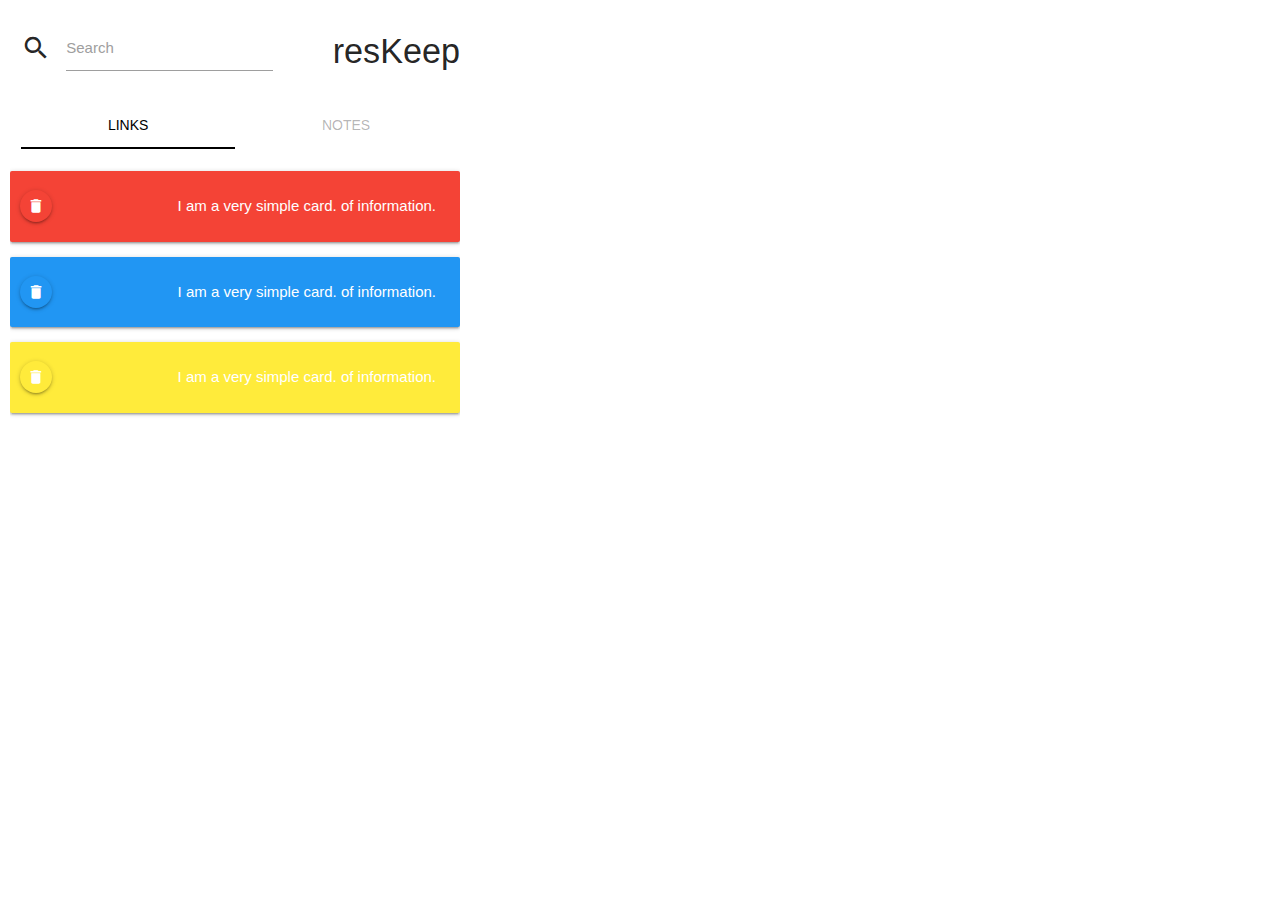
<file: index.html>
<!DOCTYPE html>

<html lang="en">

<head>
    <meta charset="utf-8">
    <link href="https://fonts.googleapis.com/icon?family=Material+Icons" rel="stylesheet" />
    <link type="text/css" rel="stylesheet" href="css/materialize.min.css" media="screen,projection" />
    <link type="text/css" rel="stylesheet" href="css/popup.css" />
    <script src="js/jquery.min.js"></script>
</head>

<body>
    <div class="row header">
        <div class="search-box">
            <div class="input-field col">
                <i class="material-icons prefix">search</i>
                <input type="text" id="autocomplete-input" class="autocomplete">
                <label for="autocomplete-input">Search</label>
            </div>
        </div>
        <h4 class="right">resKeep</h4>
        <div class="col s12">
            <ul id="tabs-container" class="tabs">
                <li class="tab"><a href="#links">Links</a></li>
                <li class="tab"><a href="#notes">Notes</a></li>
            </ul>
        </div>
    </div>
    <div class="row main-content">
        <div id="links" class="tab-content">
            <ul id="link-card-list" class="card-list">
                <li>
                    <div class="card hoverable horizontal red valign-wrapper">
                        <a class="del-btn card-btn btn-floating btn-small waves-effect waves-light" title="delete"><i class="material-icons">delete</i></a>
                        <div class="card-stacked">
                            <div class="card-content">
                                <p class="right white-text">I am a very simple card. of information.</p>
                            </div>
                        </div>
                    </div>
                </li>
                <li>
                    <div class="card hoverable horizontal blue valign-wrapper">
                        <a class="del-btn card-btn btn-floating btn-small waves-effect waves-light" title="delete"><i class="material-icons">delete</i></a>
                        <div class="card-stacked">
                            <div class="card-content">
                                <p class="right white-text">I am a very simple card. of information.</p>
                            </div>
                        </div>
                    </div>
                </li>
                <li>
                    <div class="card hoverable horizontal yellow valign-wrapper">
                        <a class="del-btn card-btn btn-floating btn-small waves-effect waves-light" title="delete"><i class="material-icons">delete</i></a>
                        <div class="card-stacked">
                            <div class="card-content">
                                <p class="right white-text">I am a very simple card. of information.</p>
                            </div>
                        </div>
                    </div>
                </li>
                <li>
                    <div class="card hoverable horizontal teal valign-wrapper">
                        <a class="del-btn card-btn btn-floating btn-small waves-effect waves-light" title="delete"><i class="material-icons">delete</i></a>
                        <div class="card-stacked">
                            <div class="card-content">
                                <p class="right white-text">I am a very simple card. of information.</p>
                            </div>
                        </div>
                    </div>
                </li>
                <li>
                    <div class="card hoverable horizontal purple valign-wrapper">
                        <a class="del-btn card-btn btn-floating btn-small waves-effect waves-light" title="delete"><i class="material-icons">delete</i></a>
                        <div class="card-stacked">
                            <div class="card-content">
                                <p class="right white-text">I am a very simple card. of information.</p>
                            </div>
                        </div>
                    </div>
                </li>
            </ul>
        </div>
        <div id="notes" class="tab-content">
            <!-- <div class="row"> -->
            <div class="cards-container">
                <ul class="notes-list">
                    <li class="note-card">
                        <div class="card-panel hoverable red">
                            <span class="white-text">I am a very simple card. I am good at containing small bits of
                                information.
                                I am convenient because I require little markup to use effectively. I am similar to
                                what is called a panel in other frameworks.
                            </span>
                        </div>
                    </li>
                    <li class="note-card">
                        <div class="card-panel hoverable blue">
                            <span class="white-text">I require little markup to use effectively. I am similar to
                                what
                                is called a panel in other frameworks.
                            </span>
                        </div>
                    <li>
                    <li class="note-card">
                        <div class="card-panel hoverable yellow">
                            <span class="white-text">I require links.
                            </span>
                        </div>
                    <li>
                    <li class="note-card">
                        <div class="card-panel hoverable cyan">
                            <span class="white-text">I require little markup to use effectively. I am similar to
                                what
                                is called a panel in other frameworks.
                            </span>
                        </div>
                    <li>
                    <li class="note-card">
                        <div class="card-panel hoverable purple">
                            <span class="white-text">I require little markup to use effectively. I am similar to
                                what
                                is called a panel in other frameworks.
                            </span>
                        </div>
                    <li>
                    <li class="note-card">
                        <div class="card-panel hoverable teal">
                            <span class="white-text">I require little markup to use effectively. I am similar to
                                what
                                is called works.
                            </span>
                        </div>
                    <li>
                </ul>
            </div>
            <!-- </div> -->
        </div>
    </div>

    <!-- scripts at the end -->
    <script type="text/javascript" src="js/materialize.min.js"></script>
    <script type="text/javascript" src="js/popup.js"></script>
</body>

</html>
</file>
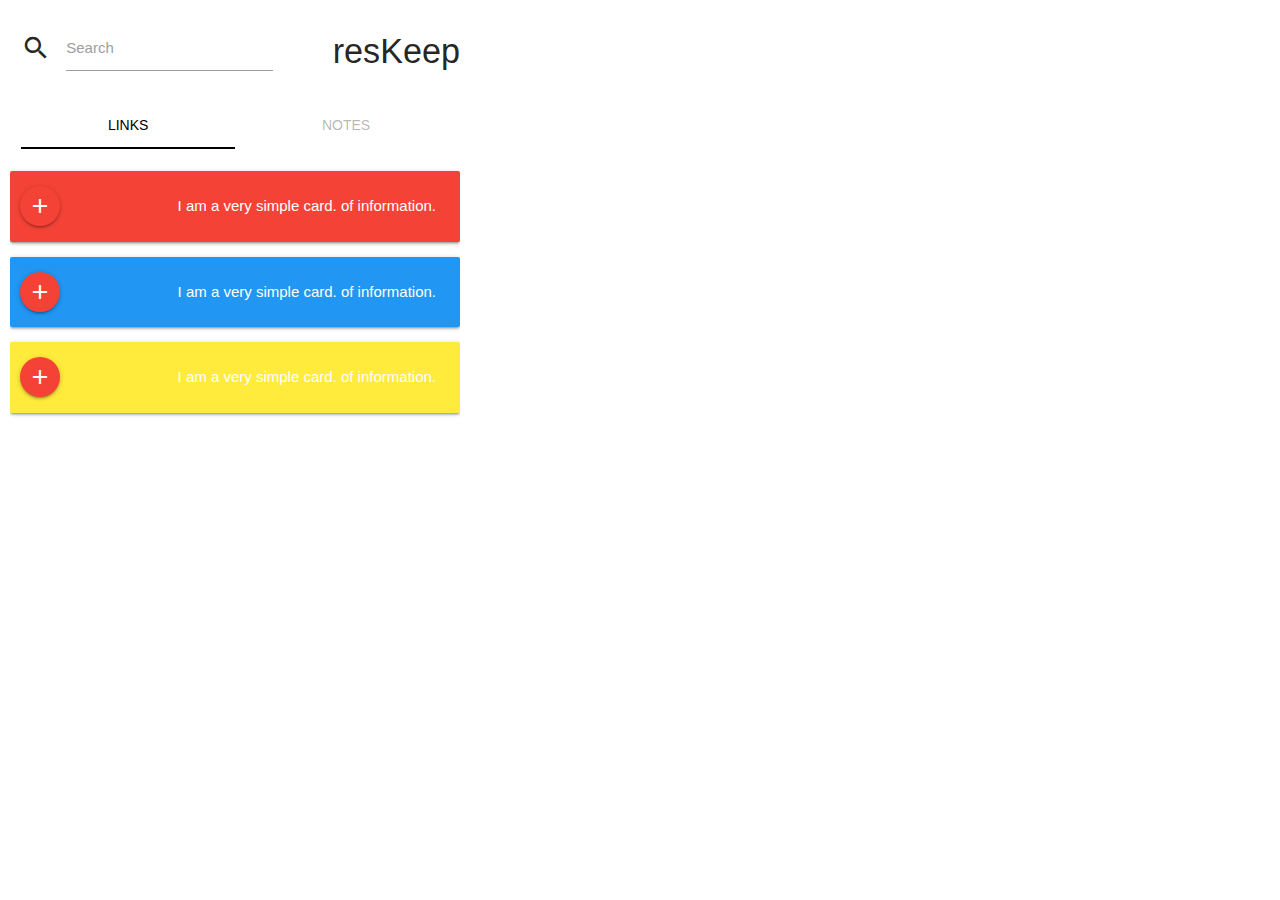
<file: popup.html>
<!DOCTYPE html>

<html lang="en">

<head>
    <meta charset="utf-8">
    <link href="https://fonts.googleapis.com/icon?family=Material+Icons" rel="stylesheet" />
    <link type="text/css" rel="stylesheet" href="css/materialize.min.css" media="screen,projection" />
    <link type="text/css" rel="stylesheet" href="css/popup.css" />
    <script src="js/jquery.min.js"></script>
</head>

<body>
    <div class="row header">
        <div class="search-box">
            <div class="input-field col">
                <i class="material-icons prefix">search</i>
                <input type="text" id="autocomplete-input" class="autocomplete">
                <label for="autocomplete-input">Search</label>
            </div>
        </div>
        <h4 class="right">resKeep</h4>
        <div class="col s12">
            <ul id="tabs-container" class="tabs">
                <li class="tab"><a href="#links">Links</a></li>
                <li class="tab"><a href="#notes">Notes</a></li>
            </ul>
        </div>
    </div>
    <div class="row main-content">
        <div id="links" class="tab-content">
            <ul class="card-list">
                <li>
                    <div class="card hoverable horizontal red valign-wrapper">
                        <a class="card-btn btn-floating waves-effect waves-light red"><i class="material-icons">add</i></a>
                        <div class="card-stacked">
                            <div class="card-content">
                                <p class="right white-text">I am a very simple card. of information.</p>
                            </div>
                        </div>
                    </div>
                </li>
                <li>
                    <div class="card hoverable horizontal blue valign-wrapper">
                        <a class="card-btn btn-floating waves-effect waves-light red"><i class="material-icons">add</i></a>
                        <div class="card-stacked">
                            <div class="card-content">
                                <p class="right white-text">I am a very simple card. of information.</p>
                            </div>
                        </div>
                    </div>
                </li>
                <li>
                    <div class="card hoverable horizontal yellow valign-wrapper">
                        <a class="card-btn btn-floating waves-effect waves-light red"><i class="material-icons">add</i></a>
                        <div class="card-stacked">
                            <div class="card-content">
                                <p class="right white-text">I am a very simple card. of information.</p>
                            </div>
                        </div>
                    </div>
                </li>
                <li>
                    <div class="card hoverable horizontal teal valign-wrapper">
                        <a class="card-btn btn-floating waves-effect waves-light red"><i class="material-icons">add</i></a>
                        <div class="card-stacked">
                            <div class="card-content">
                                <p class="right white-text">I am a very simple card. of information.</p>
                            </div>
                        </div>
                    </div>
                </li>
                <li>
                    <div class="card hoverable horizontal purple valign-wrapper">
                        <a class="card-btn btn-floating waves-effect waves-light red"><i class="material-icons">add</i></a>
                        <div class="card-stacked">
                            <div class="card-content">
                                <p class="right white-text">I am a very simple card. of information.</p>
                            </div>
                        </div>
                    </div>
                </li>
            </ul>
        </div>
        <div id="notes" class="tab-content">
            <!-- <div class="row"> -->
            <div class="cards-container">
                <ul class="notes-list">
                    <li class="note-card">
                        <div class="card-panel hoverable red">
                            <span class="white-text">I am a very simple card. I am good at containing small bits of
                                information.
                                I am convenient because I require little markup to use effectively. I am similar to
                                what is called a panel in other frameworks.
                            </span>
                        </div>
                    </li>
                    <li class="note-card">
                        <div class="card-panel hoverable blue">
                            <span class="white-text">I require little markup to use effectively. I am similar to
                                what
                                is called a panel in other frameworks.
                            </span>
                        </div>
                    <li>
                    <li class="note-card">
                        <div class="card-panel hoverable yellow">
                            <span class="white-text">I require links.
                            </span>
                        </div>
                    <li>
                    <li class="note-card">
                        <div class="card-panel hoverable cyan">
                            <span class="white-text">I require little markup to use effectively. I am similar to
                                what
                                is called a panel in other frameworks.
                            </span>
                        </div>
                    <li>
                    <li class="note-card">
                        <div class="card-panel hoverable purple">
                            <span class="white-text">I require little markup to use effectively. I am similar to
                                what
                                is called a panel in other frameworks.
                            </span>
                        </div>
                    <li>
                    <li class="note-card">
                        <div class="card-panel hoverable teal">
                            <span class="white-text">I require little markup to use effectively. I am similar to
                                what
                                is called works.
                            </span>
                        </div>
                    <li>
                </ul>
            </div>
            <!-- </div> -->
        </div>
    </div>

    <!-- scripts at the end -->
    <script type="text/javascript" src="js/materialize.min.js"></script>
    <script type="text/javascript" src="js/popup.js"></script>
</body>

</html>
</file>
<file: css/popup.css>
body,
html {
    margin: 0;
    width: 100%;
    height: 100%;
    min-width: 470px;
    width: 460px;
    max-height: 420px;
    overflow: hidden;
}

.header {
    margin: 0;
    padding: 10px 10px 0 10px;
}

.main-content {
    height: 100%;
    padding-left: 10px;
    padding-right: 10px;
}

.search-box {
    display: inline-block;
    max-width: 300px;
}

/* search icon color when active */
.input-field .prefix.active {
    color: black;
}

/* label focus color */
.input-field input[type=text]:focus+label,
.materialize-textarea:focus:not([readonly])+label {
    color: #000 !important;
}

/* label underline focus color */
.input-field input[type=text]:focus,
.materialize-textarea:focus:not([readonly]) {
    border-bottom: 1px solid #000 !important;
    box-shadow: 0 1px 0 0 #000 !important;
}

.tab {
    width: 50%;
}

.tabs {
    overflow: hidden;
}

.tabs .tab a {
    color: rgba(0, 0, 0, 0.301);
}

.tabs .tab a:hover,
.tabs .tab a.active {
    color: black;
}

.tabs .indicator {
    background-color: black;
}

.tabs .tab a:focus,
.tabs .tab a:focus.active {
    color: black;
    background-color: rgba(0, 0, 0, 0.123);
}

.tab-content {
    width: 100%;
    height: 100%;
    overflow: hidden;
}

.card-list {
    width: 100%;
    overflow-y: scroll;
    height: 256px;
}

.card {
    min-width: 300px;
    width: 100%;
}

.cards-container {
    width: 100%;
    height: 260px;
    overflow-y: scroll;
}

.notes-list {
    width: 100%;
    column-width: 200px;
    column-gap: 10px;
    column-count: 2;
}

.card-panel {
    width: 100%;
    margin: 0;
}

.card-btn {
    margin-left: 10px;
    background-color: inherit;
}

.card-btn:hover {
    background-color: inherit;
}

.note-card {
    display: inline-block;
    width: 100%;
    margin-bottom: 10px;
}
</file>
